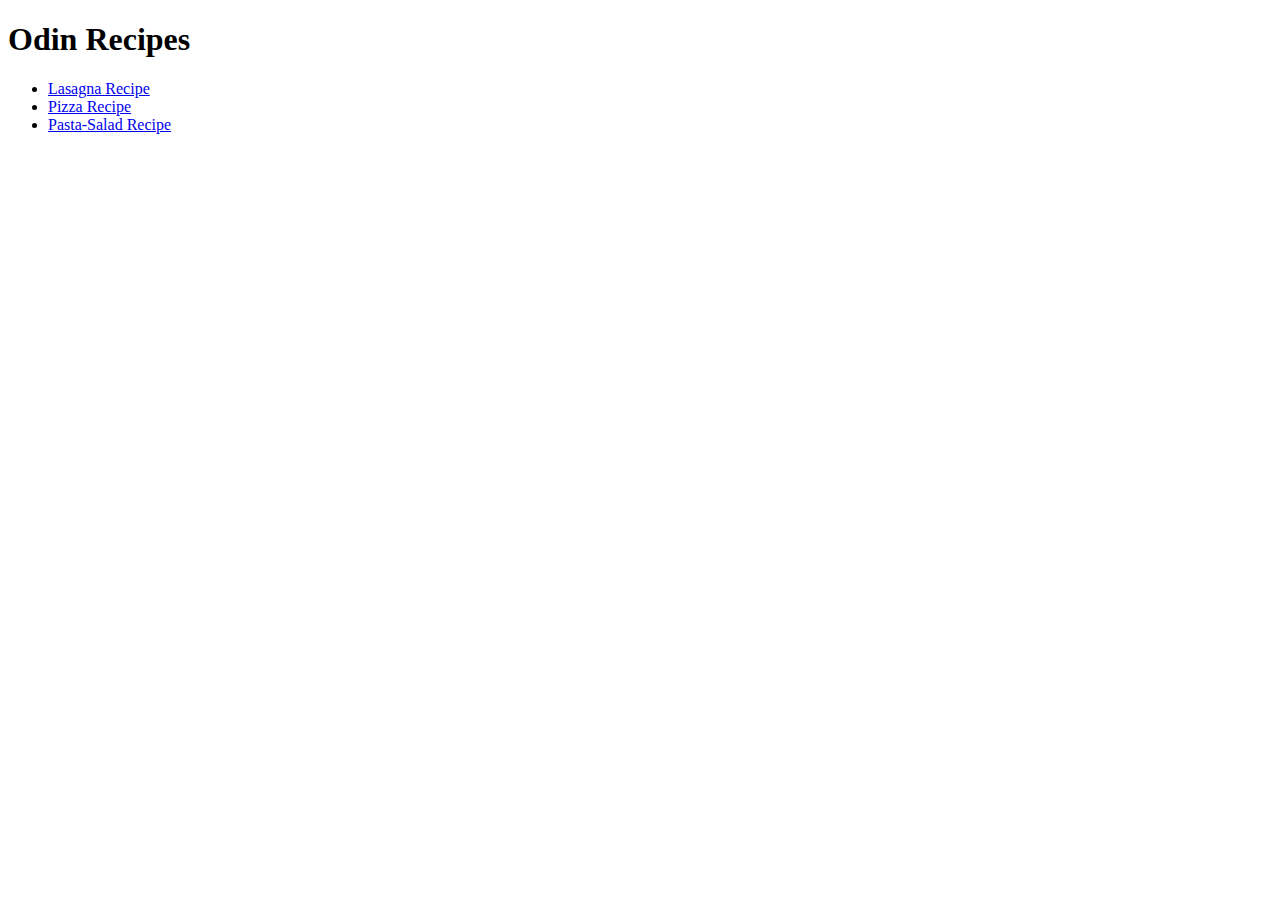
<file: index.html>
<!doctype html>
<html lang="en">
  <head>
    <meta charset="utf-8" />
    <title>My First Project</title>
  </head>
  <body>
    <h1>Odin Recipes</h1>
    <ul>
      <li><a href="./recipes/lasagna.html"> Lasagna Recipe</a></li>
      <li><a href="./recipes/pizza.html"> Pizza Recipe </a></li>
      <li><a href="./recipes/salad.html"> Pasta-Salad Recipe</a></li>
    </ul>
  </body>
</html>
</file>
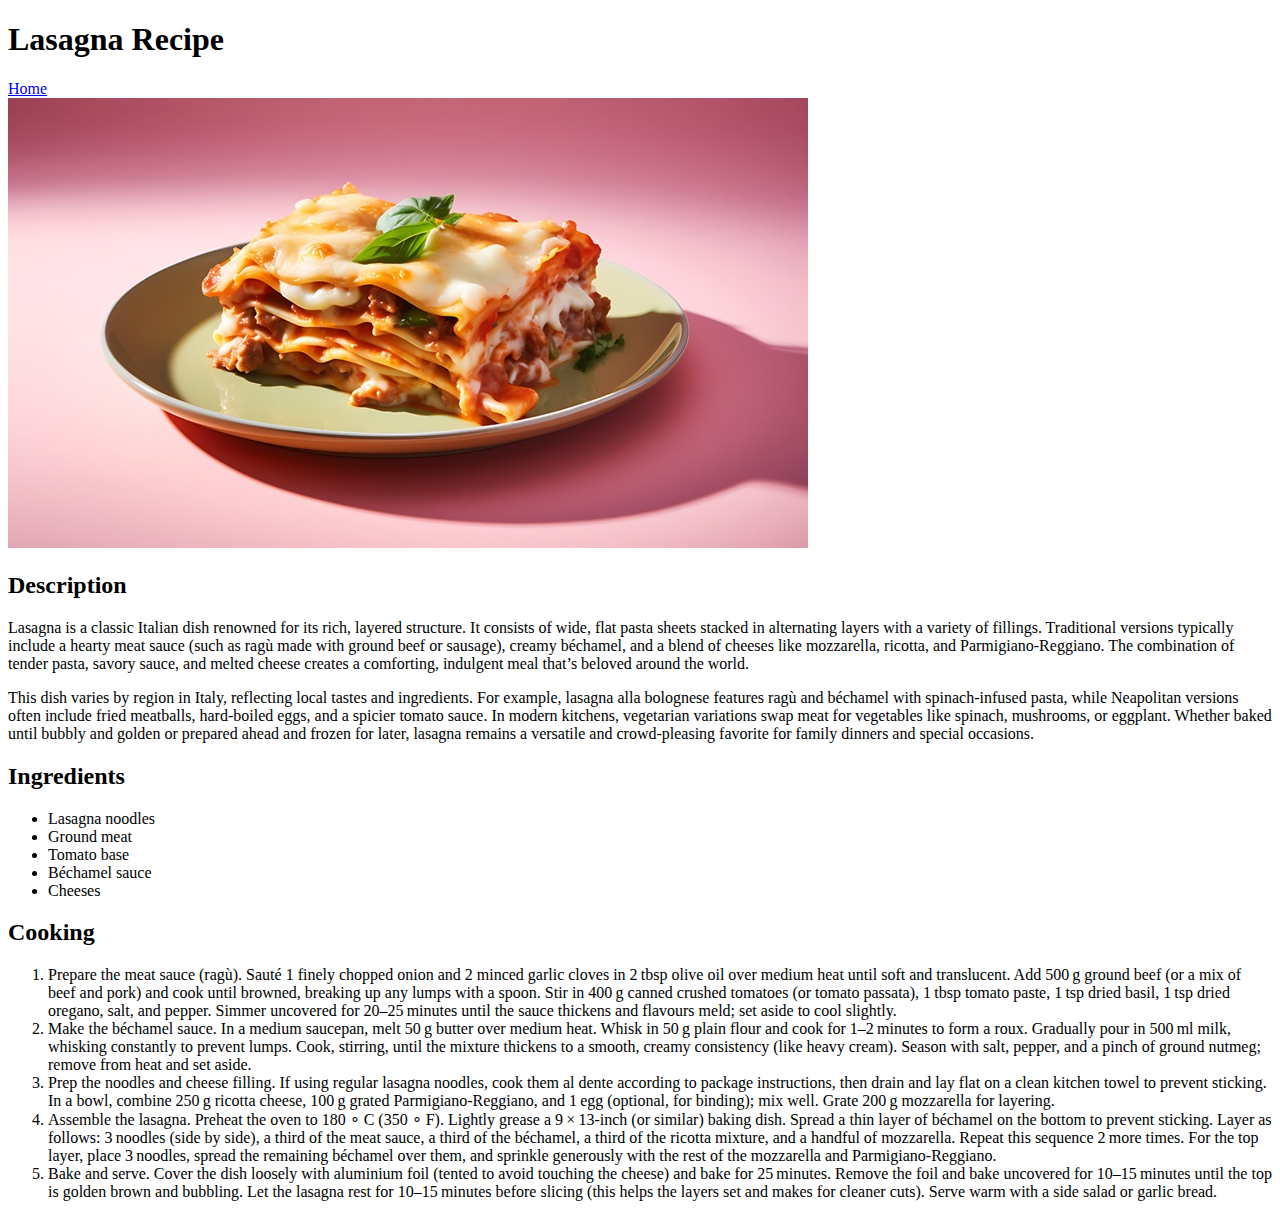
<file: recipes/lasagna.html>
<!doctype html>
<html lang="en">
  <head>
    <meta charset="UTF-8" />
    <title>Lasagna</title>
  </head>
  <body>
    <h1>Lasagna Recipe</h1>
    <a href="../index.html"> Home </a>
    <br />
    <img src="../images/lasanga.jpg" alt="Lasagna" height="450" width="800" />
    <h2>Description</h2>
    <p>
      Lasagna is a classic Italian dish renowned for its rich, layered
      structure. It consists of wide, flat pasta sheets stacked in alternating
      layers with a variety of fillings. Traditional versions typically include
      a hearty meat sauce (such as ragù made with ground beef or sausage),
      creamy béchamel, and a blend of cheeses like mozzarella, ricotta, and
      Parmigiano‑Reggiano. The combination of tender pasta, savory sauce, and
      melted cheese creates a comforting, indulgent meal that’s beloved around
      the world.
    </p>
    <p>
      This dish varies by region in Italy, reflecting local tastes and
      ingredients. For example, lasagna alla bolognese features ragù and
      béchamel with spinach‑infused pasta, while Neapolitan versions often
      include fried meatballs, hard‑boiled eggs, and a spicier tomato sauce. In
      modern kitchens, vegetarian variations swap meat for vegetables like
      spinach, mushrooms, or eggplant. Whether baked until bubbly and golden or
      prepared ahead and frozen for later, lasagna remains a versatile and
      crowd‑pleasing favorite for family dinners and special occasions.
    </p>
    <h2>Ingredients</h2>
    <ul>
      <li>Lasagna noodles</li>
      <li>Ground meat</li>
      <li>Tomato base</li>
      <li>Béchamel sauce</li>
      <li>Cheeses</li>
    </ul>
    <h2>Cooking</h2>
    <ol>
      <li>
        Prepare the meat sauce (ragù). Sauté 1 finely chopped onion and 2 minced
        garlic cloves in 2 tbsp olive oil over medium heat until soft and
        translucent. Add 500 g ground beef (or a mix of beef and pork) and cook
        until browned, breaking up any lumps with a spoon. Stir in 400 g canned
        crushed tomatoes (or tomato passata), 1 tbsp tomato paste, 1 tsp dried
        basil, 1 tsp dried oregano, salt, and pepper. Simmer uncovered for
        20–25 minutes until the sauce thickens and flavours meld; set aside to
        cool slightly.
      </li>
      <li>
        Make the béchamel sauce. In a medium saucepan, melt 50 g butter over
        medium heat. Whisk in 50 g plain flour and cook for 1–2 minutes to form
        a roux. Gradually pour in 500 ml milk, whisking constantly to prevent
        lumps. Cook, stirring, until the mixture thickens to a smooth, creamy
        consistency (like heavy cream). Season with salt, pepper, and a pinch of
        ground nutmeg; remove from heat and set aside.
      </li>
      <li>
        Prep the noodles and cheese filling. If using regular lasagna noodles,
        cook them al dente according to package instructions, then drain and lay
        flat on a clean kitchen towel to prevent sticking. In a bowl, combine
        250 g ricotta cheese, 100 g grated Parmigiano‑Reggiano, and 1 egg
        (optional, for binding); mix well. Grate 200 g mozzarella for layering.
      </li>
      <li>
        Assemble the lasagna. Preheat the oven to 180 ∘ C (350 ∘ F). Lightly
        grease a 9 × 13‑inch (or similar) baking dish. Spread a thin layer of
        béchamel on the bottom to prevent sticking. Layer as follows: 3 noodles
        (side by side), a third of the meat sauce, a third of the béchamel, a
        third of the ricotta mixture, and a handful of mozzarella. Repeat this
        sequence 2 more times. For the top layer, place 3 noodles, spread the
        remaining béchamel over them, and sprinkle generously with the rest of
        the mozzarella and Parmigiano‑Reggiano.
      </li>
      <li>
        Bake and serve. Cover the dish loosely with aluminium foil (tented to
        avoid touching the cheese) and bake for 25 minutes. Remove the foil and
        bake uncovered for 10–15 minutes until the top is golden brown and
        bubbling. Let the lasagna rest for 10–15 minutes before slicing (this
        helps the layers set and makes for cleaner cuts). Serve warm with a side
        salad or garlic bread.
      </li>
    </ol>
  </body>
</html>
</file>
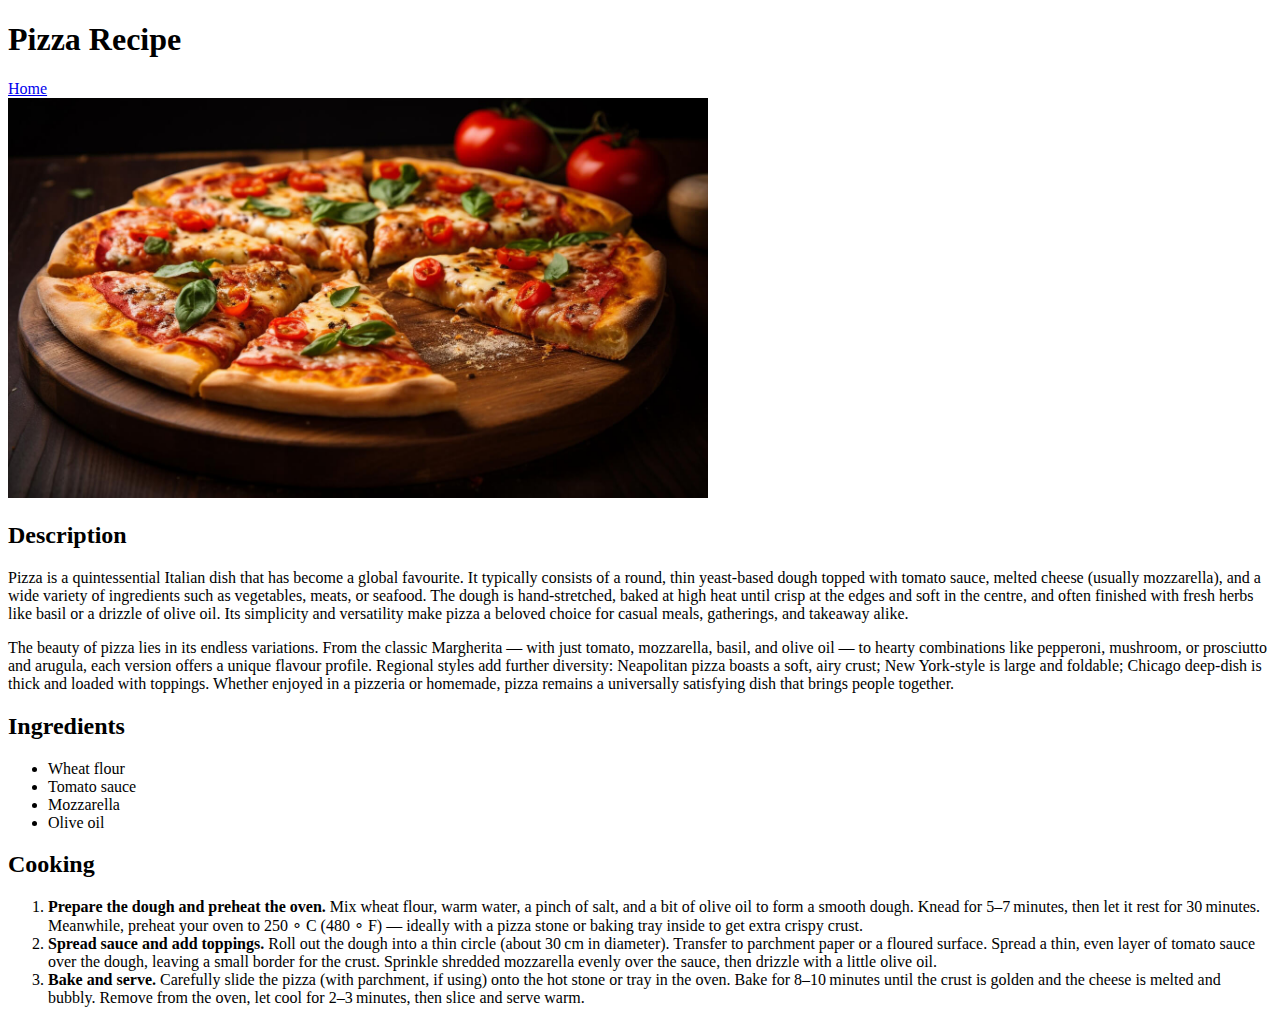
<file: recipes/pizza.html>
<!doctype html>
<html>
  <head>
    <meta charset="utf-8" />
    <title>Pizza</title>
  </head>
  <body>
    <h1>Pizza Recipe</h1>
    <a href="../index.html"> Home</a>
    <br />
    <img src="../images/pizza.jpg" alt="Pizza" width="700" height="400" />
    <h2>Description</h2>
    <p>
      Pizza is a quintessential Italian dish that has become a global favourite.
      It typically consists of a round, thin yeast‑based dough topped with
      tomato sauce, melted cheese (usually mozzarella), and a wide variety of
      ingredients such as vegetables, meats, or seafood. The dough is
      hand‑stretched, baked at high heat until crisp at the edges and soft in
      the centre, and often finished with fresh herbs like basil or a drizzle of
      olive oil. Its simplicity and versatility make pizza a beloved choice for
      casual meals, gatherings, and takeaway alike.
    </p>
    <p>
      The beauty of pizza lies in its endless variations. From the classic
      Margherita — with just tomato, mozzarella, basil, and olive oil — to
      hearty combinations like pepperoni, mushroom, or prosciutto and arugula,
      each version offers a unique flavour profile. Regional styles add further
      diversity: Neapolitan pizza boasts a soft, airy crust; New York‑style is
      large and foldable; Chicago deep‑dish is thick and loaded with toppings.
      Whether enjoyed in a pizzeria or homemade, pizza remains a universally
      satisfying dish that brings people together.
    </p>
    <h2>Ingredients</h2>
    <ul>
      <li>Wheat flour</li>
      <li>Tomato sauce</li>
      <li>Mozzarella</li>
      <li>Olive oil</li>
    </ul>
    <h2>Cooking</h2>
    <ol>
      <li>
        <strong>Prepare the dough and preheat the oven. </strong>Mix wheat
        flour, warm water, a pinch of salt, and a bit of olive oil to form a
        smooth dough. Knead for 5–7 minutes, then let it rest for 30 minutes.
        Meanwhile, preheat your oven to 250 ∘ C (480 ∘ F) — ideally with a pizza
        stone or baking tray inside to get extra crispy crust.
      </li>
      <li>
        <strong>Spread sauce and add toppings. </strong>Roll out the dough into
        a thin circle (about 30 cm in diameter). Transfer to parchment paper or
        a floured surface. Spread a thin, even layer of tomato sauce over the
        dough, leaving a small border for the crust. Sprinkle shredded
        mozzarella evenly over the sauce, then drizzle with a little olive oil.
      </li>
      <li>
        <strong>Bake and serve. </strong>Carefully slide the pizza (with parchment, if using)
        onto the hot stone or tray in the oven. Bake for 8–10 minutes until the
        crust is golden and the cheese is melted and bubbly. Remove from the
        oven, let cool for 2–3 minutes, then slice and serve warm.
      </li>
    </ol>
  </body>
</html>
</file>
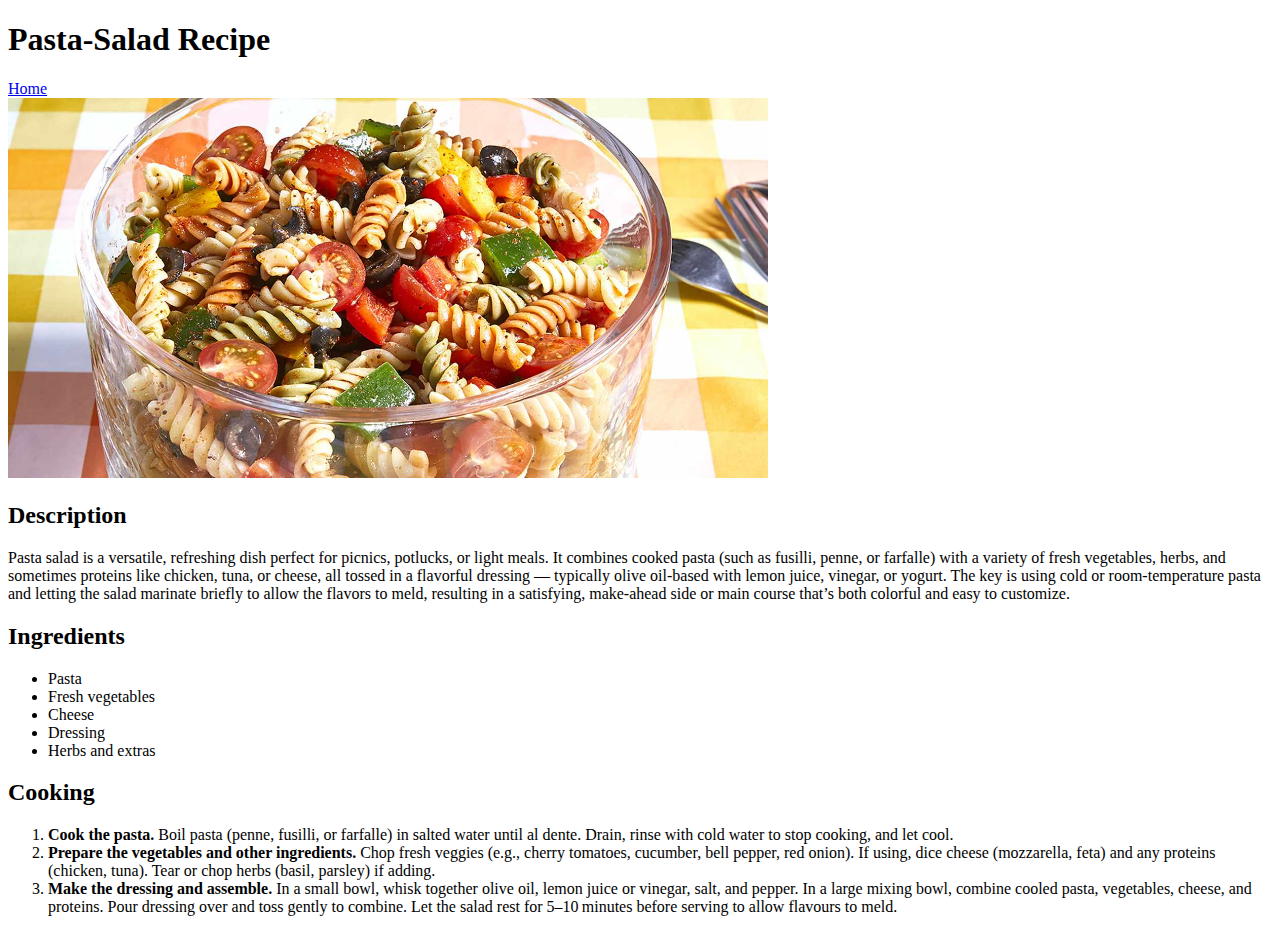
<file: recipes/salad.html>
<!doctype html>
<html>
  <head>
    <meta charset="utf-8" />
    <title>Pasta-Salad</title>
  </head>
  <body>
    <h1>Pasta-Salad Recipe</h1>
    <a href="../index.html">Home</a>
    <br />
    <img src="../images/pasta-salad.jpg" alt="Pasta Salad" height="380" width="760">
    <h2>Description</h2>
    <p>
      Pasta salad is a versatile, refreshing dish perfect for picnics, potlucks,
      or light meals. It combines cooked pasta (such as fusilli, penne, or
      farfalle) with a variety of fresh vegetables, herbs, and sometimes
      proteins like chicken, tuna, or cheese, all tossed in a flavorful dressing
      — typically olive oil‑based with lemon juice, vinegar, or yogurt. The key
      is using cold or room‑temperature pasta and letting the salad marinate
      briefly to allow the flavors to meld, resulting in a satisfying,
      make‑ahead side or main course that’s both colorful and easy to customize.
    </p>
    <h2>Ingredients</h2>
    <ul>
      <li>Pasta</li>
      <li>Fresh vegetables</li>
      <li>Cheese</li>
      <li>Dressing</li>
      <li>Herbs and extras</li>
    </ul>
    <h2>Cooking</h2>
    <ol>
      <li>
        <strong>Cook the pasta.</strong> Boil pasta (penne, fusilli, or
        farfalle) in salted water until al dente. Drain, rinse with cold water
        to stop cooking, and let cool.
      </li>
      <li>
        <strong>Prepare the vegetables and other ingredients.</strong> Chop
        fresh veggies (e.g., cherry tomatoes, cucumber, bell pepper, red onion).
        If using, dice cheese (mozzarella, feta) and any proteins (chicken,
        tuna). Tear or chop herbs (basil, parsley) if adding.
      </li>
      <li>
        <strong>Make the dressing and assemble.</strong> In a small bowl, whisk
        together olive oil, lemon juice or vinegar, salt, and pepper. In a large
        mixing bowl, combine cooled pasta, vegetables, cheese, and proteins.
        Pour dressing over and toss gently to combine. Let the salad rest for
        5–10 minutes before serving to allow flavours to meld.
      </li>
    </ol>
  </body>
</html>
</file>
